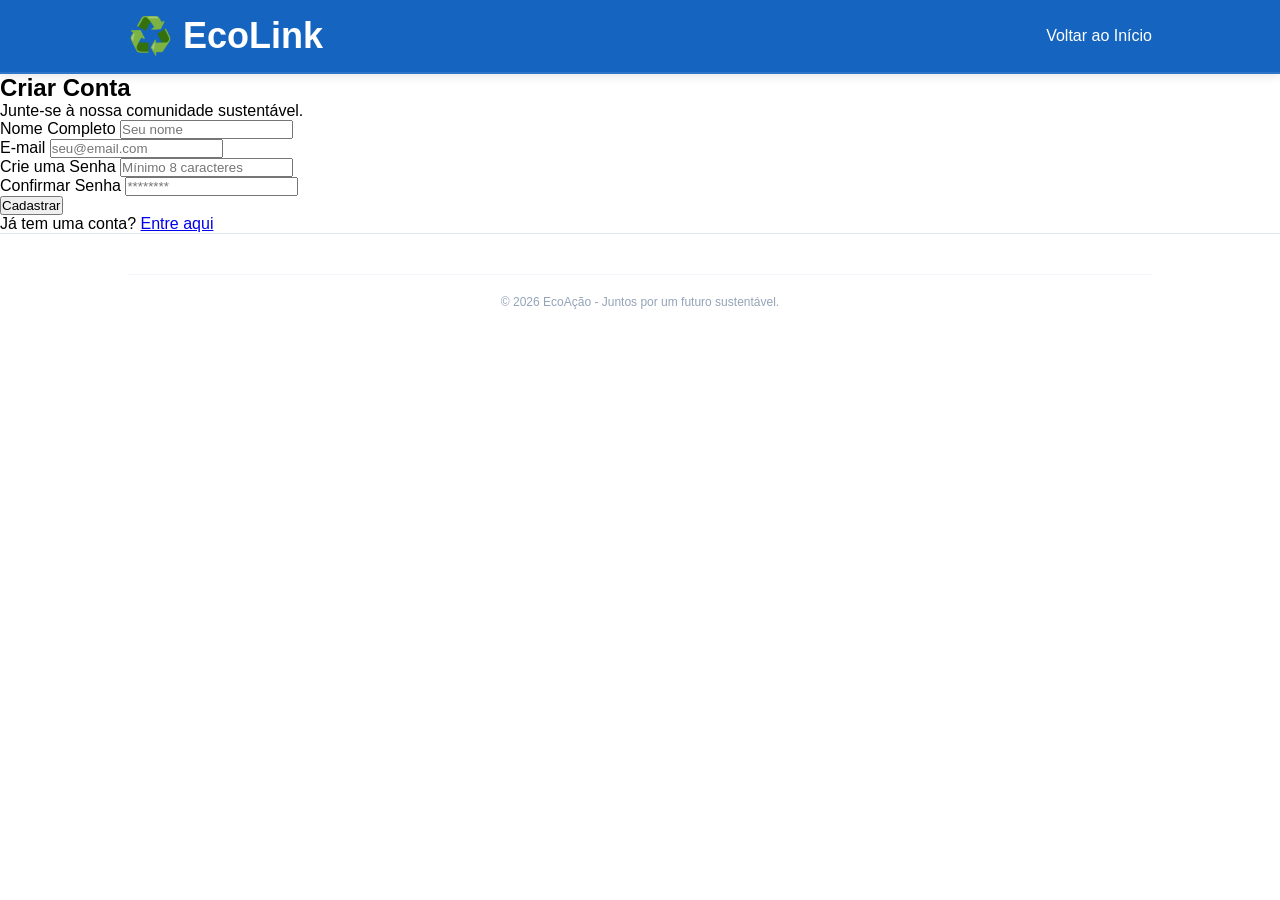
<file: view/cadastro.html>
<!DOCTYPE html>
<html lang="pt-br">
<head>
    <meta charset="UTF-8">
    <meta name="viewport" content="width=device-width, initial-scale=1.0">
    <link rel="stylesheet" href="../css/contato.css"> 
    <title>EcoLink - Cadastro</title>
</head>
<body class="login-page">

    <header class="navbar">
        <div class="logo">
            <h2>♻️ EcoLink</h2>
        </div>
        <nav>
            <ul style="list-style: none;">
                <li><a href=".html">Voltar ao Início</a></li>
            </ul>
        </nav>
    </header>

    <main class="login-container">
        <section class="login-card">
            <h1>Criar Conta</h1>
            <p>Junte-se à nossa comunidade sustentável.</p>

            <form id="registerForm">
                <div class="input-group">
                    <label for="name">Nome Completo</label>
                    <input type="text" id="name" placeholder="Seu nome" required>
                </div>

                <div class="input-group">
                    <label for="email">E-mail</label>
                    <input type="email" id="email" placeholder="seu@email.com" required>
                </div>
                
                <div class="input-group">
                    <label for="password">Crie uma Senha</label>
                    <input type="password" id="password" placeholder="Mínimo 8 caracteres" required>
                </div>

                <div class="input-group">
                    <label for="confirm-password">Confirmar Senha</label>
                    <input type="password" id="confirm-password" placeholder="********" required>
                </div>

                <button type="submit" class="btn-login">Cadastrar</button>
                
                <div class="login-footer">
                    <span>Já tem uma conta? <a href="login.html">Entre aqui</a></span>
                </div>
            </form>
        </section>
    </main>

    <footer class="footer">
        <div class="footer-bottom">
            <p>&copy; 2026 EcoAção - Juntos por um futuro sustentável.</p>
        </div>
    </footer>

</body>
</html>
</file>
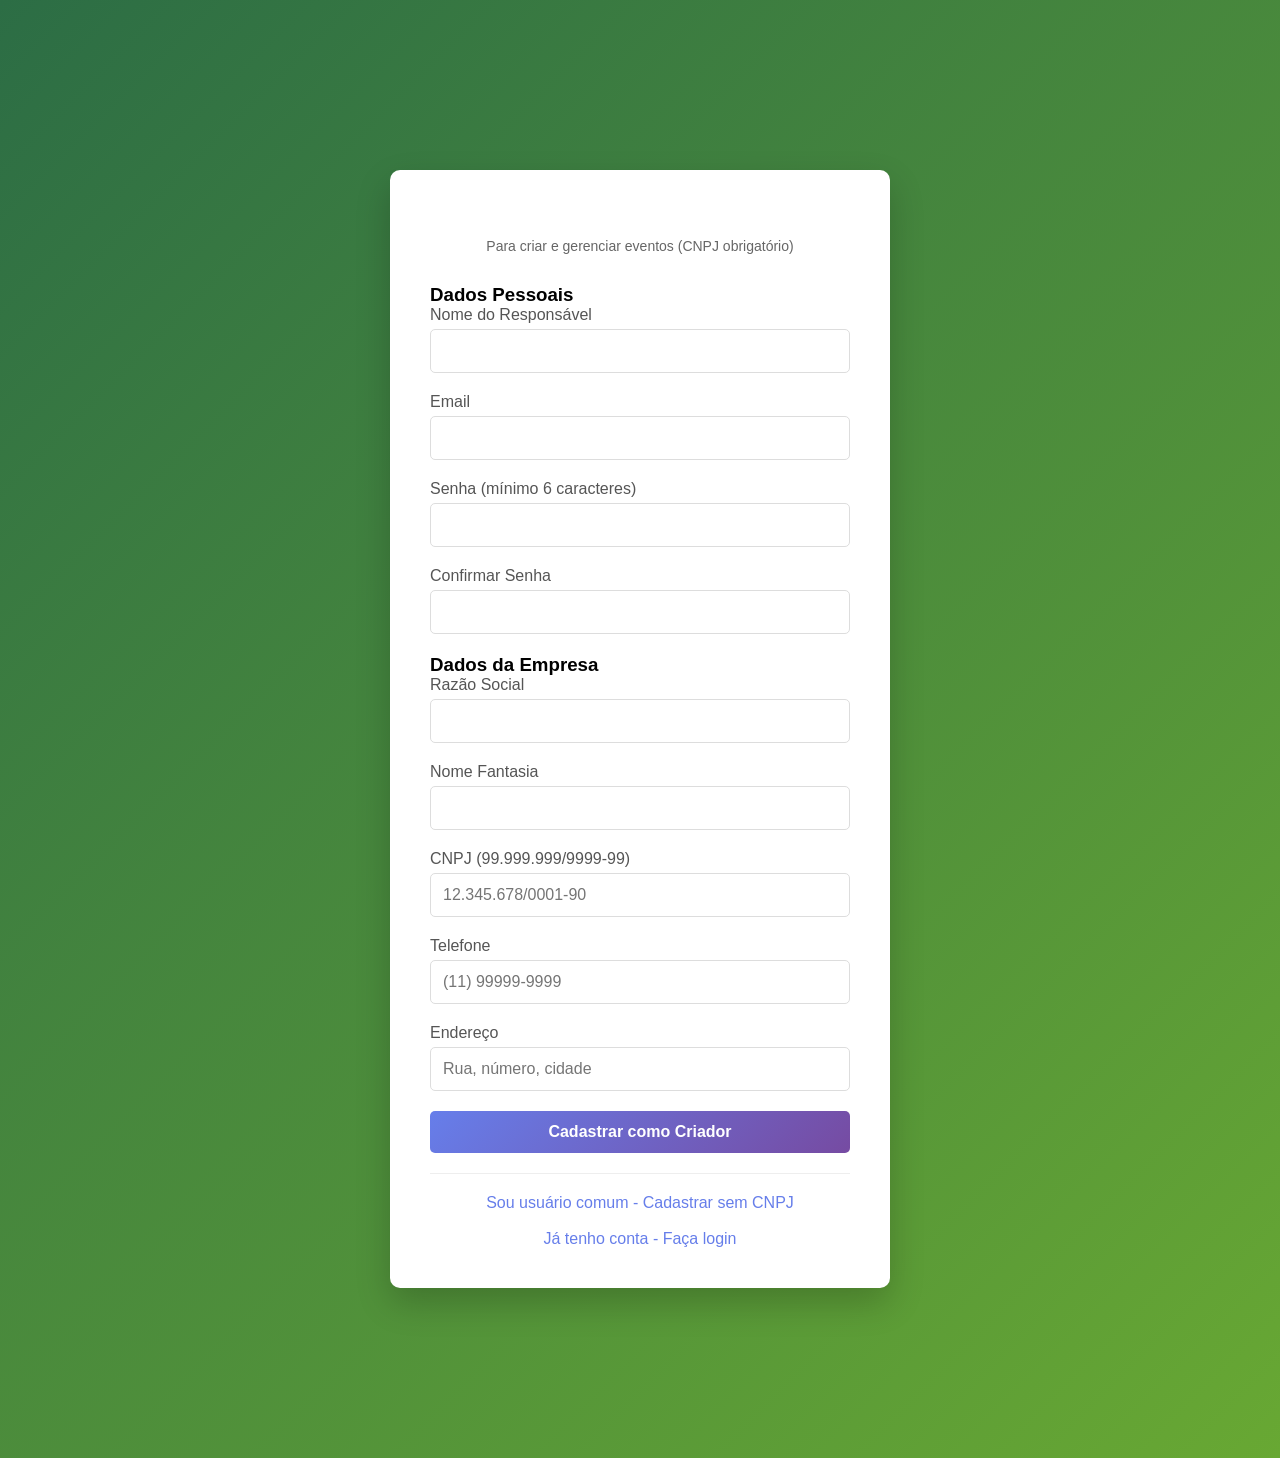
<file: view/cadastro_criador.html>
<!-- views/cadastro_criador.html -->
<!DOCTYPE html>
<html lang="pt-br">
<head>
    <meta charset="UTF-8">
    <meta name="viewport" content="width=device-width, initial-scale=1.0">
    <title>Cadastro - Criador de Eventos</title>
    <link rel="stylesheet" href="../css/style.css">
</head>
<body>
    <div class="container">
        <h2>Cadastrar Criador de Eventos</h2>
        <div class="subtitulo">Para criar e gerenciar eventos (CNPJ obrigatório)</div>
        
        <!-- MENSAGEM_AREA -->
        
        <form method="POST" action="">
            <h3>Dados Pessoais</h3>
            <div class="form-group">
                <label>Nome do Responsável</label>
                <input type="text" name="nome" required>
            </div>
            <div class="form-group">
                <label>Email</label>
                <input type="email" name="email" required>
            </div>
            <div class="form-group">
                <label>Senha (mínimo 6 caracteres)</label>
                <input type="password" name="senha" required>
            </div>
            <div class="form-group">
                <label>Confirmar Senha</label>
                <input type="password" name="confirmar_senha" required>
            </div>
            
            <h3>Dados da Empresa</h3>
            <div class="form-group">
                <label>Razão Social</label>
                <input type="text" name="razao_social" required>
            </div>
            <div class="form-group">
                <label>Nome Fantasia</label>
                <input type="text" name="nome_fantasia">
            </div>
            <div class="form-group">
                <label>CNPJ (99.999.999/9999-99)</label>
                <input type="text" name="cnpj" placeholder="12.345.678/0001-90" required>
            </div>
            <div class="form-group">
                <label>Telefone</label>
                <input type="text" name="telefone" placeholder="(11) 99999-9999">
            </div>
            <div class="form-group">
                <label>Endereço</label>
                <input type="text" name="endereco" placeholder="Rua, número, cidade">
            </div>
            
            <button type="submit">Cadastrar como Criador</button>
        </form>
        
        <div class="link">
            <a href="../php/cadastrar.php">Sou usuário comum - Cadastrar sem CNPJ</a><br><br>
            <a href="../php/login_criador.php">Já tenho conta - Faça login</a>
        </div>
    </div>
</body>
</html>
</file>
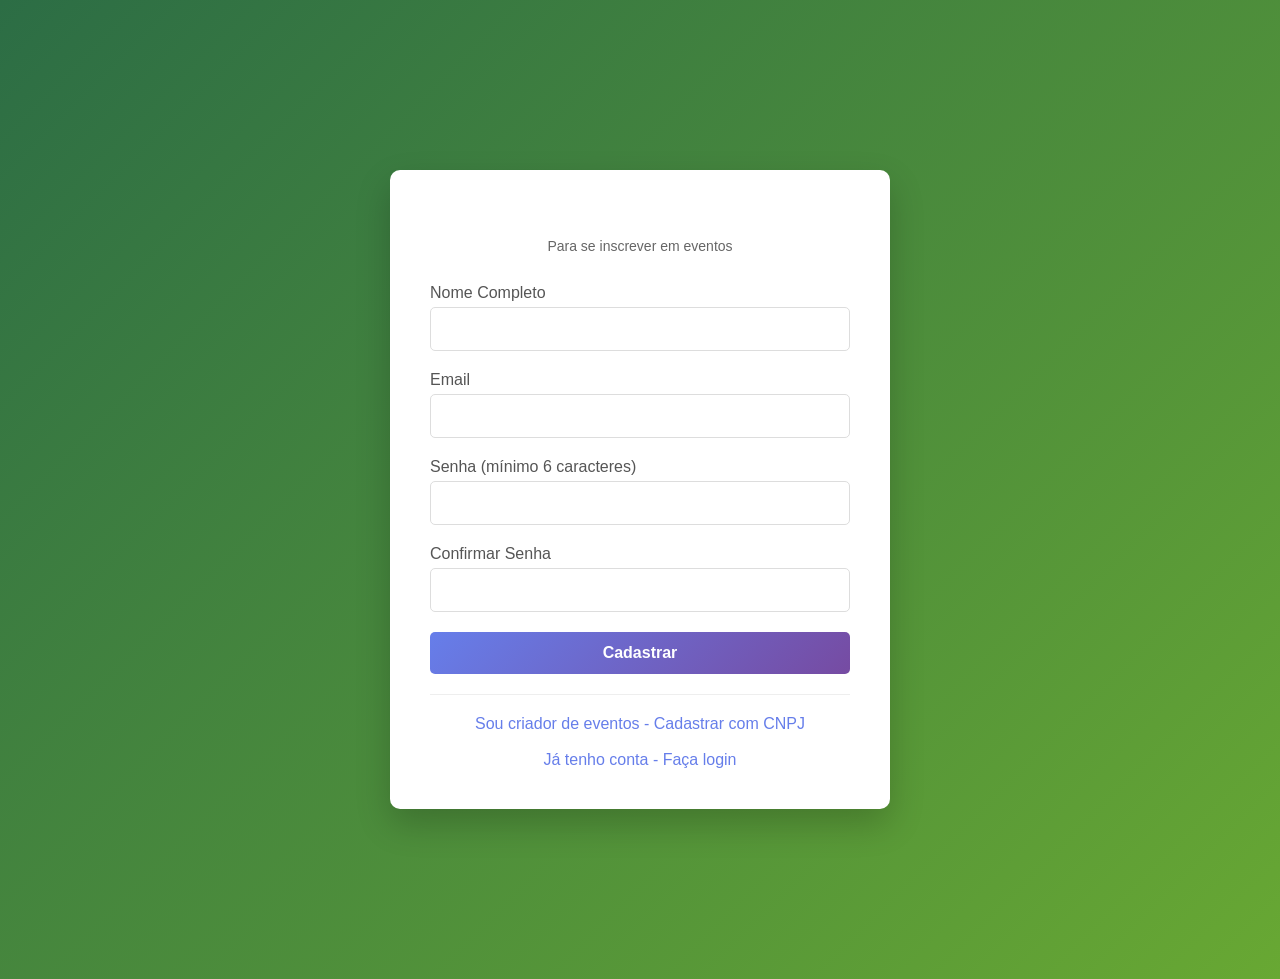
<file: view/cadastro_usuario.html>
<!-- views/cadastro_usuario.html -->
<!DOCTYPE html>
<html lang="pt-br">
<head>
    <meta charset="UTF-8">
    <meta name="viewport" content="width=device-width, initial-scale=1.0">
    <title>Cadastro - Usuário Comum</title>
    <link rel="stylesheet" href="../css/style.css">
</head>
<body>
    <div class="container">
        <h2>Criar Conta (Usuário)</h2>
        <div class="subtitulo">Para se inscrever em eventos</div>
        
        <!-- MENSAGEM_AREA -->
        
        <form method="POST" action="">
            <div class="form-group">
                <label>Nome Completo</label>
                <input type="text" name="nome" required>
            </div>
            <div class="form-group">
                <label>Email</label>
                <input type="email" name="email" required>
            </div>
            <div class="form-group">
                <label>Senha (mínimo 6 caracteres)</label>
                <input type="password" name="senha" required>
            </div>
            <div class="form-group">
                <label>Confirmar Senha</label>
                <input type="password" name="confirmar_senha" required>
            </div>
            <button type="submit">Cadastrar</button>
        </form>
        
        <div class="link">
            <a href="../php/cadastrar_criador.php">Sou criador de eventos - Cadastrar com CNPJ</a><br><br>
            <a href="../php/login.php">Já tenho conta - Faça login</a>
        </div>
    </div>
</body>
</html>
</file>
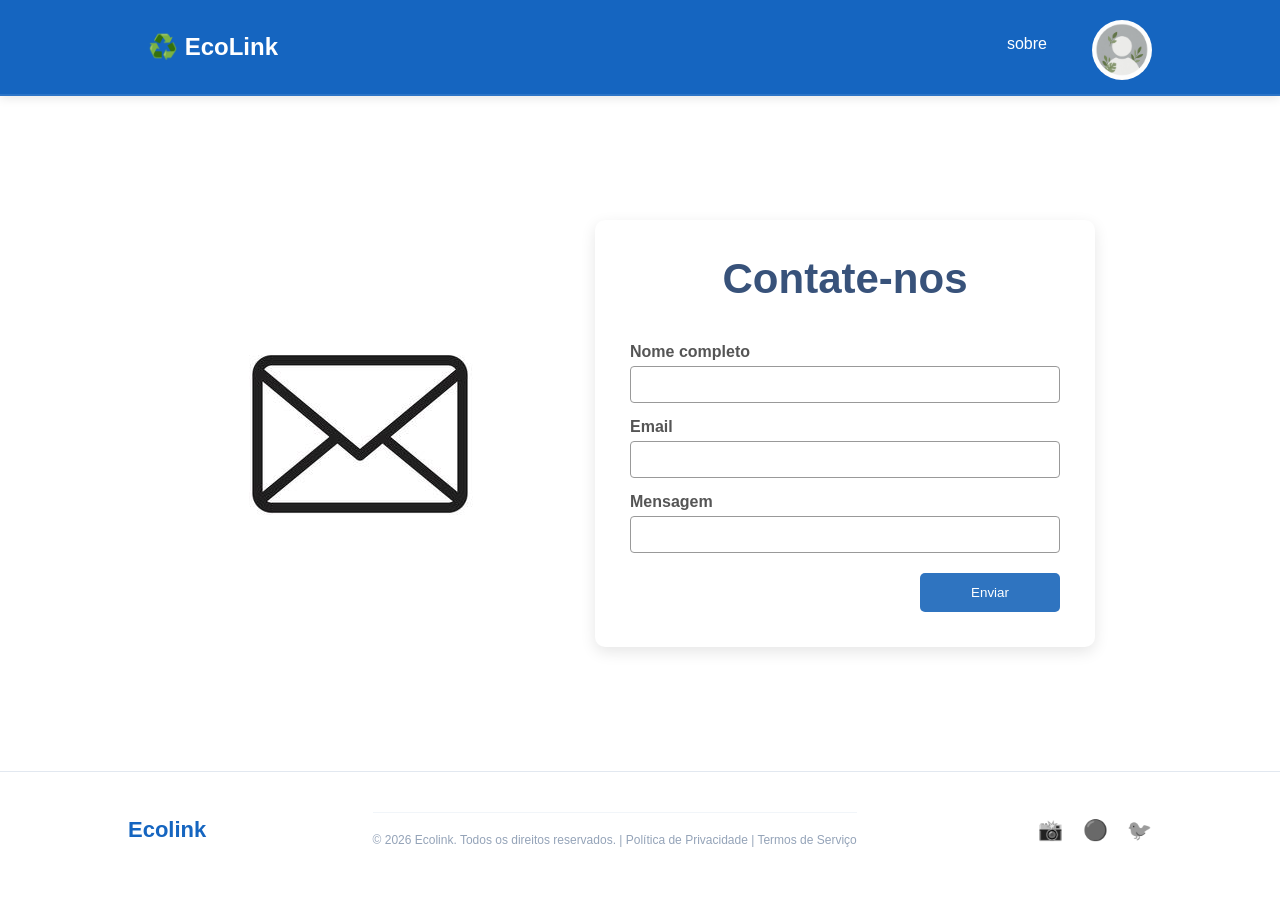
<file: view/contato.html>
<!DOCTYPE html>
<html lang="pt-br">
<head>
    <meta charset="UTF-8">
    <meta name="viewport" content="width=device-width, initial-scale=1.0">
    <title>Ecolink - Contato</title>
    <link rel="stylesheet" href="../css/contato.css">
</head>
<body>

    <header class="navbar">
        <div class="logo"><a href="../php/index.php">♻️ EcoLink</a></div>
        <nav>
            <ul>
                <li><a class="itens" href="../view/sobren.html">sobre</a></li>
                <li><a href="../php/index.php"><img class="img" src="../files/avatar_usuario.jpeg"></a></li>
            </ul>
        </nav>
    </header>

    <!-- MENSAGEM_AREA -->

  <section class="container">

    <div class="left">
      <img src="../files/carta.jpg" alt="">
    </div>

    <div class="contact-box">
      <h1>Contate-nos</h1>

      <div class="contact-content">

        <div class="form-area">
            <form method="post" action="">
                <label>Nome completo</label>
                <input type="text" name="nome">

                <label>Email</label>
                <input type="email" name="email">

                <label>Mensagem</label>
                <input type="password" name="mensagem" required>

                <button class="btn" type="submit">Enviar</button>
            </form>
        </div>


    </section>

        <footer class="footer">
        <div class="footer-top">
            <span class="logo">Ecolink</span>
            <div class="footer-bottom">
                <p>&copy; 2026 Ecolink. Todos os direitos reservados. | Política de Privacidade | Termos de Serviço</p>
            </div>
            <div class="social-icons">
                <span>📸</span> <span>🔵</span> <span>🐦</span>
            </div>
        </div>

    </footer>

</body>
</html>
</file>
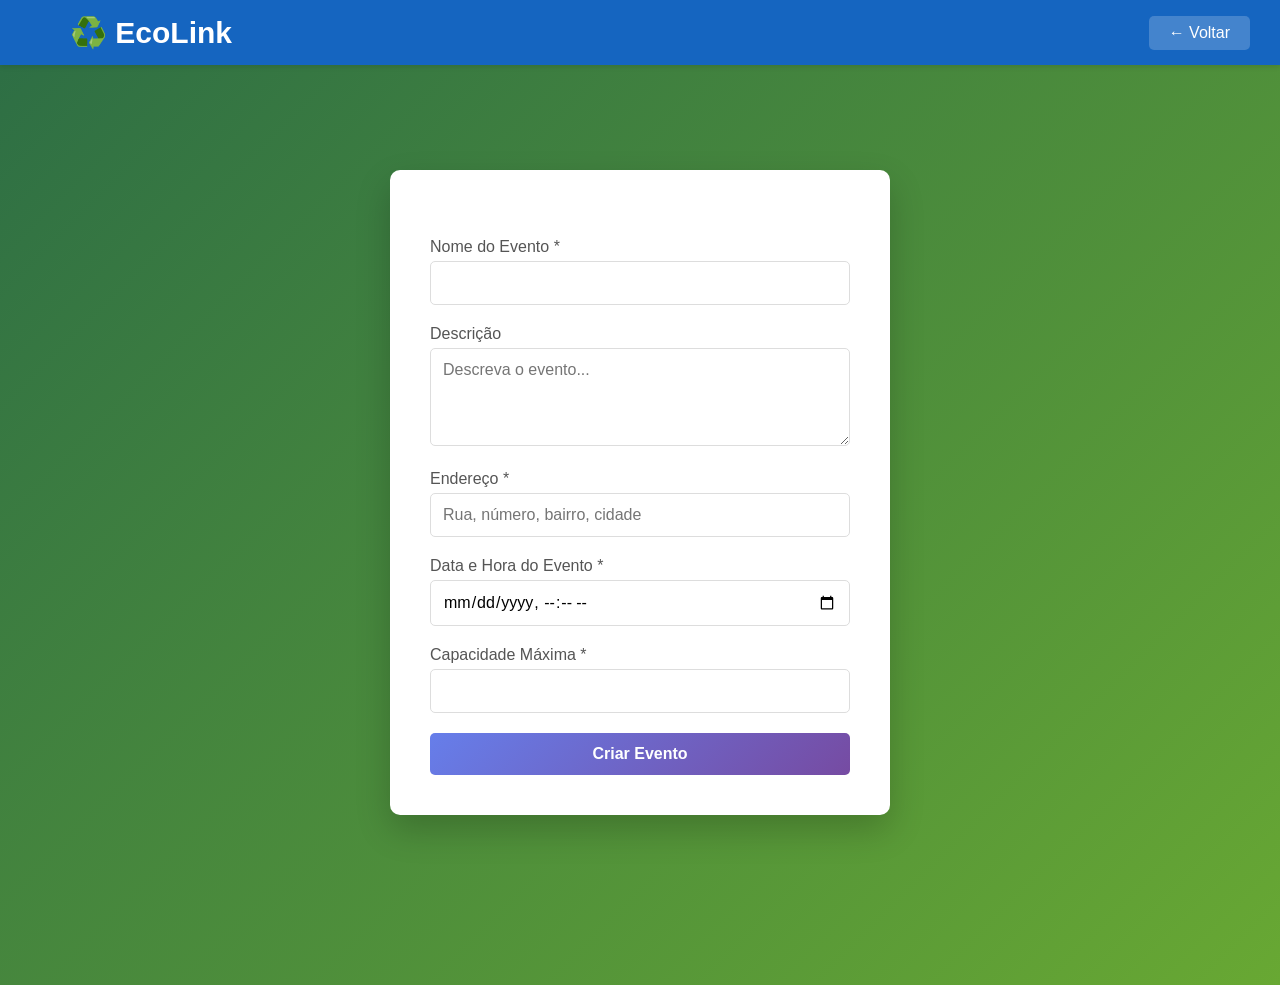
<file: view/criar_evento.html>
<!-- views/criar_evento.html -->
<!DOCTYPE html>
<html lang="pt-br">
<head>
    <meta charset="UTF-8">
    <meta name="viewport" content="width=device-width, initial-scale=1.0">
    <title>Criar Evento</title>
    <link rel="stylesheet" href="../css/style.css">
</head>
<body>
    <div class="header">
        <div class="logo"><a href="index.php"><h2>♻️ EcoLink</h2></a></div>
        <a href="dashboard_criador.php" class="logout-btn">← Voltar</a>
    </div>
    
    <div class="container">
        <h2>Criar Evento</h2>
        
        <!-- MENSAGEM_AREA -->
        
        <form method="POST" action="">
            <div class="form-group">
                <label>Nome do Evento *</label>
                <input type="text" name="nome_evento" required>
            </div>
            
            <div class="form-group">
                <label>Descrição</label>
                <textarea name="descricao" rows="4" cols="50" placeholder="Descreva o evento..."></textarea>
            </div>
            
            <div class="form-group">
                <label>Endereço *</label>
                <input type="text" name="endereco" placeholder="Rua, número, bairro, cidade" required>
            </div>
            
            <div class="form-group">
                <label>Data e Hora do Evento *</label>
                <input type="datetime-local" name="data_evento" required>
            </div>
            
            <div class="form-group">
                <label>Capacidade Máxima *</label>
                <input type="number" name="capacidade_maxima" min="1" required>
            </div>
            
            <button type="submit">Criar Evento</button>
        </form>
    </div>
</body>
</html>
</file>
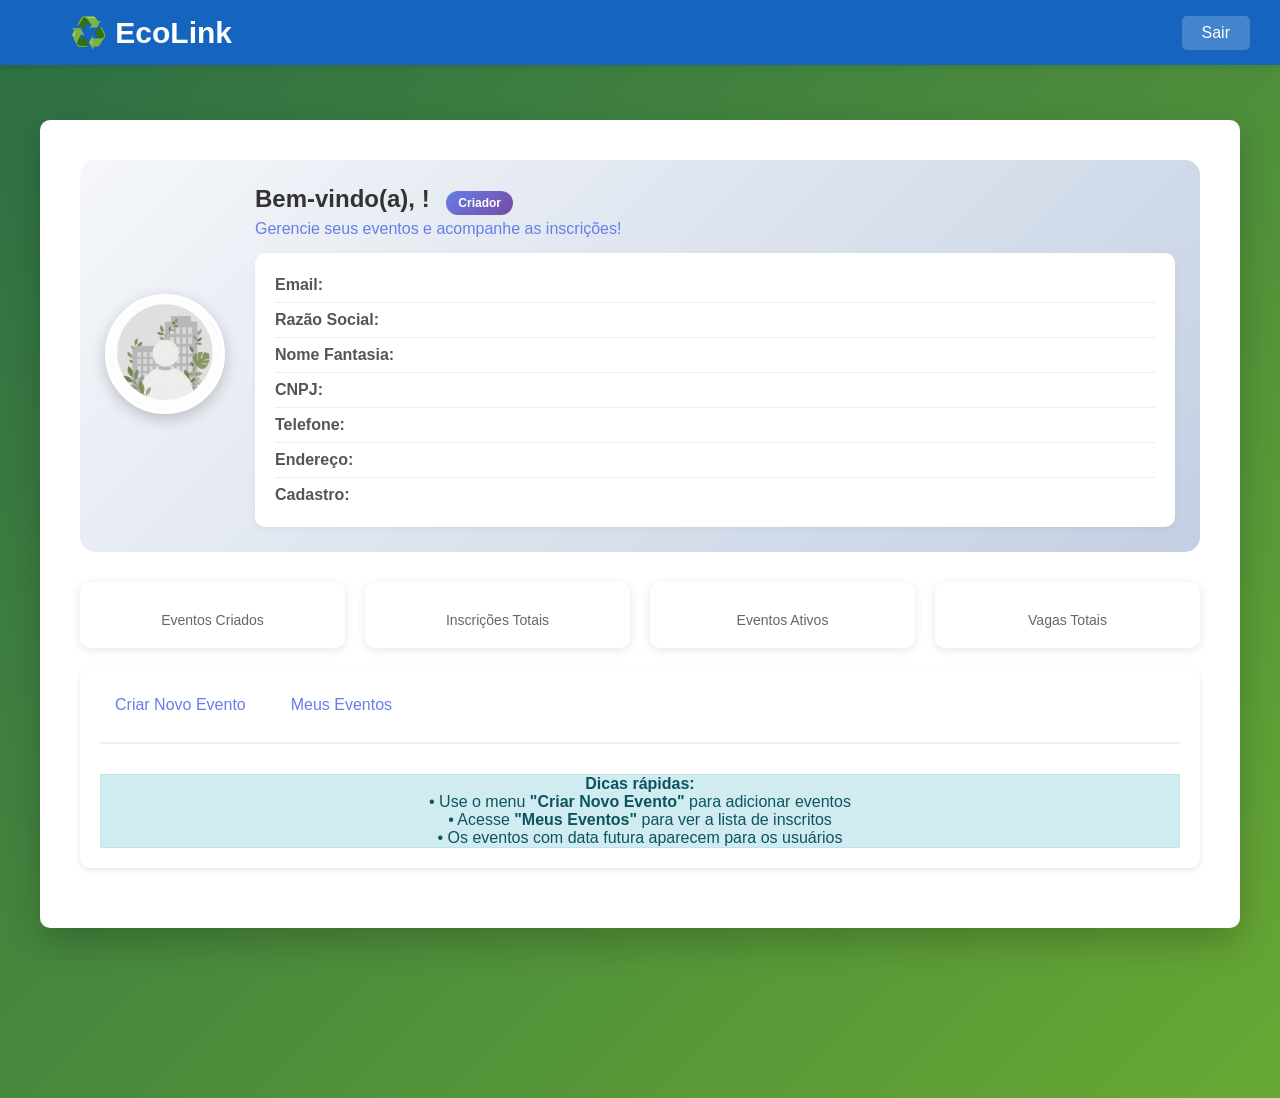
<file: view/dashboard_criador.html>
<!-- views/dashboard_criador.html -->
<!DOCTYPE html>
<html lang="pt-br">
<head>
    <meta charset="UTF-8">
    <meta name="viewport" content="width=device-width, initial-scale=1.0">
    <title>Dashboard - Criador de Eventos</title>
    <link rel="stylesheet" href="../css/style.css">
</head>
<body>
    <div class="header">
        <div class="logo"><a href="index.php"><h2>♻️ EcoLink</h2></a></div>
        <div class="user-info">
            <a href="../php/logout.php" class="logout-btn">Sair</a>
        </div>
    </div>
    
    <div class="container container-large">
        <!-- CARD DO PERFIL DO CRIADOR -->
        <div class="perfil-criador-container">
            <!-- Área da imagem -->
            <div class="perfil-criador-imagem">
                <img src="../files/avatar_criador.jpeg" alt="Logo da empresa" id="fotoCriador" onerror="this.src='https://via.placeholder.com/120/667eea/white?text=LOGO'">
            </div>
            
            <!-- Área de informações -->
            <div class="perfil-criador-info">
                <h3>
                    Bem-vindo(a), <span id="nomeCriador"><!-- NOME_USUARIO --></span>!
                    <span class="badge-criador">Criador</span>
                </h3>
                <div class="boas-vindas">Gerencie seus eventos e acompanhe as inscrições!</div>
                
                <div class="info-criador-card">
                    <div class="info-criador-item">
                        <div class="info-criador-label">Email:</div>
                        <div class="info-criador-value" id="emailCriador"><!-- EMAIL_USUARIO --></div>
                    </div>
                    <div class="info-criador-item">
                        <div class="info-criador-label">Razão Social:</div>
                        <div class="info-criador-value" id="razaoSocial"><!-- RAZAO_SOCIAL --></div>
                    </div>
                    <div class="info-criador-item">
                        <div class="info-criador-label">Nome Fantasia:</div>
                        <div class="info-criador-value" id="nomeFantasia"><!-- NOME_FANTASIA --></div>
                    </div>
                    <div class="info-criador-item">
                        <div class="info-criador-label">CNPJ:</div>
                        <div class="info-criador-value" id="cnpj"><!-- CNPJ --></div>
                    </div>
                    <div class="info-criador-item">
                        <div class="info-criador-label">Telefone:</div>
                        <div class="info-criador-value" id="telefone"><!-- TELEFONE --></div>
                    </div>
                    <div class="info-criador-item">
                        <div class="info-criador-label">Endereço:</div>
                        <div class="info-criador-value" id="endereco"><!-- ENDERECO --></div>
                    </div>
                    <div class="info-criador-item">
                        <div class="info-criador-label">Cadastro:</div>
                        <div class="info-criador-value" id="dataCadastro"><!-- DATA_CADASTRO --></div>
                    </div>
                </div>
            </div>
        </div>
        
        <!-- STATS CARDS -->
        <div class="stats-criador">
            <div class="stat-criador-card">
                <div class="numero" id="totalEventos"><!-- TOTAL_EVENTOS --></div>
                <div class="rotulo">Eventos Criados</div>
            </div>
            <div class="stat-criador-card verde">
                <div class="numero" id="totalInscritos"><!-- TOTAL_INSCRITOS --></div>
                <div class="rotulo">Inscrições Totais</div>
            </div>
            <div class="stat-criador-card roxo">
                <div class="numero" id="eventosAtivos"><!-- EVENTOS_ATIVOS --></div>
                <div class="rotulo">Eventos Ativos</div>
            </div>
            <div class="stat-criador-card laranja">
                <div class="numero" id="capacidadeTotal"><!-- CAPACIDADE_TOTAL --></div>
                <div class="rotulo">Vagas Totais</div>
            </div>
        </div>
        
        <!-- MENU DO CRIADOR -->
        <div class="card">
            <div class="menu">
                <a href="../php/criar_evento.php">Criar Novo Evento</a>
                <a href="../php/meus_eventos.php"> Meus Eventos</a>
            </div>
            
            <!-- MENSAGEM_AREA -->
            
            <div class="info" style="margin-top: 20px; text-align: center;">
                <p><strong>Dicas rápidas:</strong></p>
                <p>• Use o menu <strong>"Criar Novo Evento"</strong> para adicionar eventos</p>
                <p>• Acesse <strong>"Meus Eventos"</strong> para ver a lista de inscritos</p>
                <p>• Os eventos com data futura aparecem para os usuários</p>
            </div>
        </div>
    </div>
</body>
</html>
</file>
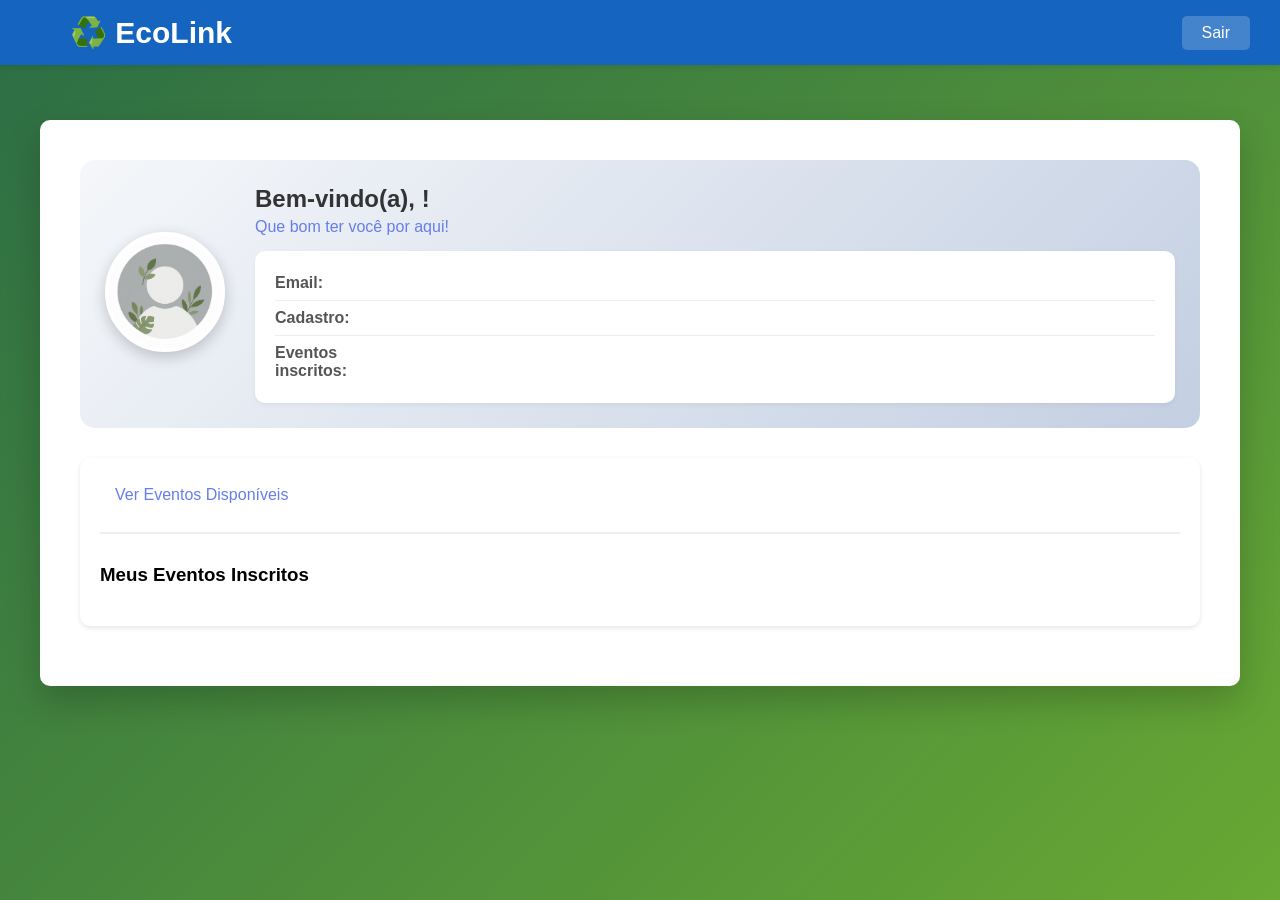
<file: view/dashboard_usuario.html>
<!-- views/dashboard_usuario.html -->
<!DOCTYPE html>
<html lang="pt-br">
<head>
    <meta charset="UTF-8">
    <meta name="viewport" content="width=device-width, initial-scale=1.0">
    <title>Dashboard - Usuário</title>
    <link rel="stylesheet" href="../css/style.css">
</head>
<body>
    <div class="header">
        <div class="logo"><a href="index.php"><h2>♻️ EcoLink</h2></a></div>
        <div class="user-info">

            <a href="../php/logout.php" class="logout-btn">Sair</a>
        </div>
    </div>
    
    <div class="container container-large">
        <!-- CARD DO PERFIL COM IMAGEM -->
        <div class="perfil-container">
            <!-- Área da imagem -->
            <div class="perfil-imagem">
                <img src="../files/avatar_usuario.jpeg" alt="Foto de perfil" id="fotoPerfil">

            </div>
            
            <!-- Área de informações -->
            <div class="perfil-info">
                <h3>Bem-vindo(a), <span id="nomeUsuario"><!-- NOME_USUARIO --></span>!</h3>
                <div class="boas-vindas">Que bom ter você por aqui!</div>
                
                <div class="info-card">
                    <div class="info-item">
                        <div class="info-label">Email:</div>
                        <div class="info-value" id="emailUsuario"><!-- EMAIL_USUARIO --></div>
                    </div>
                    <div class="info-item">
                        <div class="info-label">Cadastro:</div>
                        <div class="info-value" id="dataCadastro"><!-- DATA_CADASTRO --></div>
                    </div>
                    <div class="info-item">
                        <div class="info-label">Eventos inscritos:</div>
                        <div class="info-value" id="totalEventos"><!-- TOTAL_EVENTOS --></div>
                    </div>
                </div>
            </div>
        </div>
        
        <!-- MENU -->
        <div class="card">
            <div class="menu">
                <a href="index.php">Ver Eventos Disponíveis</a>
            </div>
            
            <!-- MENSAGEM_AREA -->
            
            <h3>Meus Eventos Inscritos</h3>
            <div class="eventos-grid">
                <!-- LISTA_INSCRICOES -->
            </div>
        </div>
    </div>
</body>
</html>
</file>
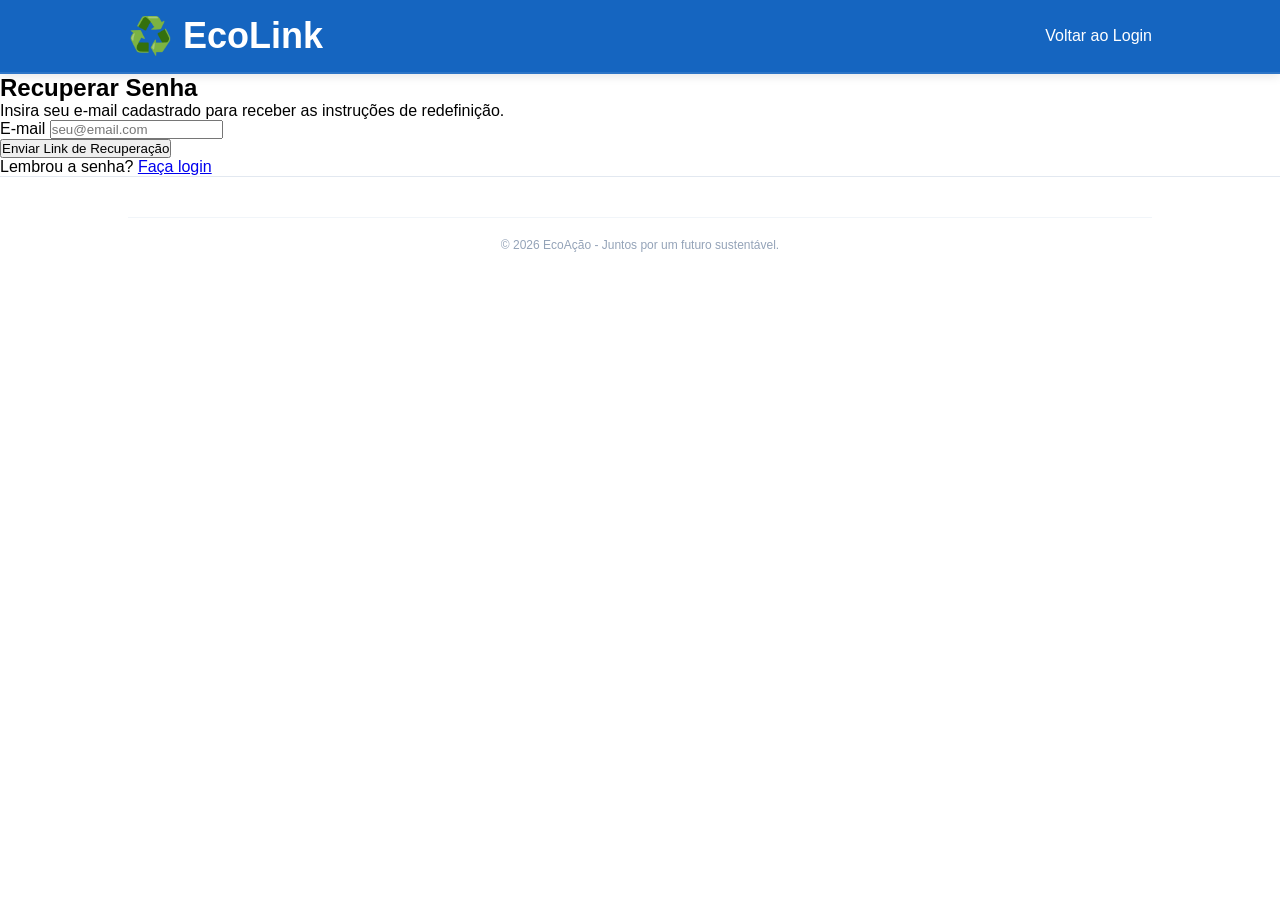
<file: view/esqueci.html>
<!DOCTYPE html>
<html lang="pt-br">
<head>
    <meta charset="UTF-8">
    <meta name="viewport" content="width=device-width, initial-scale=1.0">
    <link rel="stylesheet" href="../css/contato.css"> 
    <title>EcoLink - Recuperar Senha</title>
</head>
<body class="login-page">

    <header class="navbar">
        <div class="logo">
            <h2>♻️ EcoLink</h2>
        </div>
        <nav>
            <ul style="list-style: none;">
                <li><a href="../php/login.php">Voltar ao Login</a></li>
            </ul>
        </nav>
    </header>

    <main class="login-container">
        <section class="login-card">
            <h1>Recuperar Senha</h1>
            <p>Insira seu e-mail cadastrado para receber as instruções de redefinição.</p>

            <form id="forgotForm">
                <div class="input-group">
                    <label for="email">E-mail</label>
                    <input type="email" id="email" placeholder="seu@email.com" required>
                </div>

                <button type="submit" class="btn-login">Enviar Link de Recuperação</button>
                
                <div class="login-footer">
                    <span>Lembrou a senha? <a href="login.html">Faça login</a></span>
                </div>
            </form>
        </section>
    </main>

    <footer class="footer">
        <div class="footer-bottom">
            <p>&copy; 2026 EcoAção - Juntos por um futuro sustentável.</p>
        </div>
    </footer>

</body>
</html>
</file>
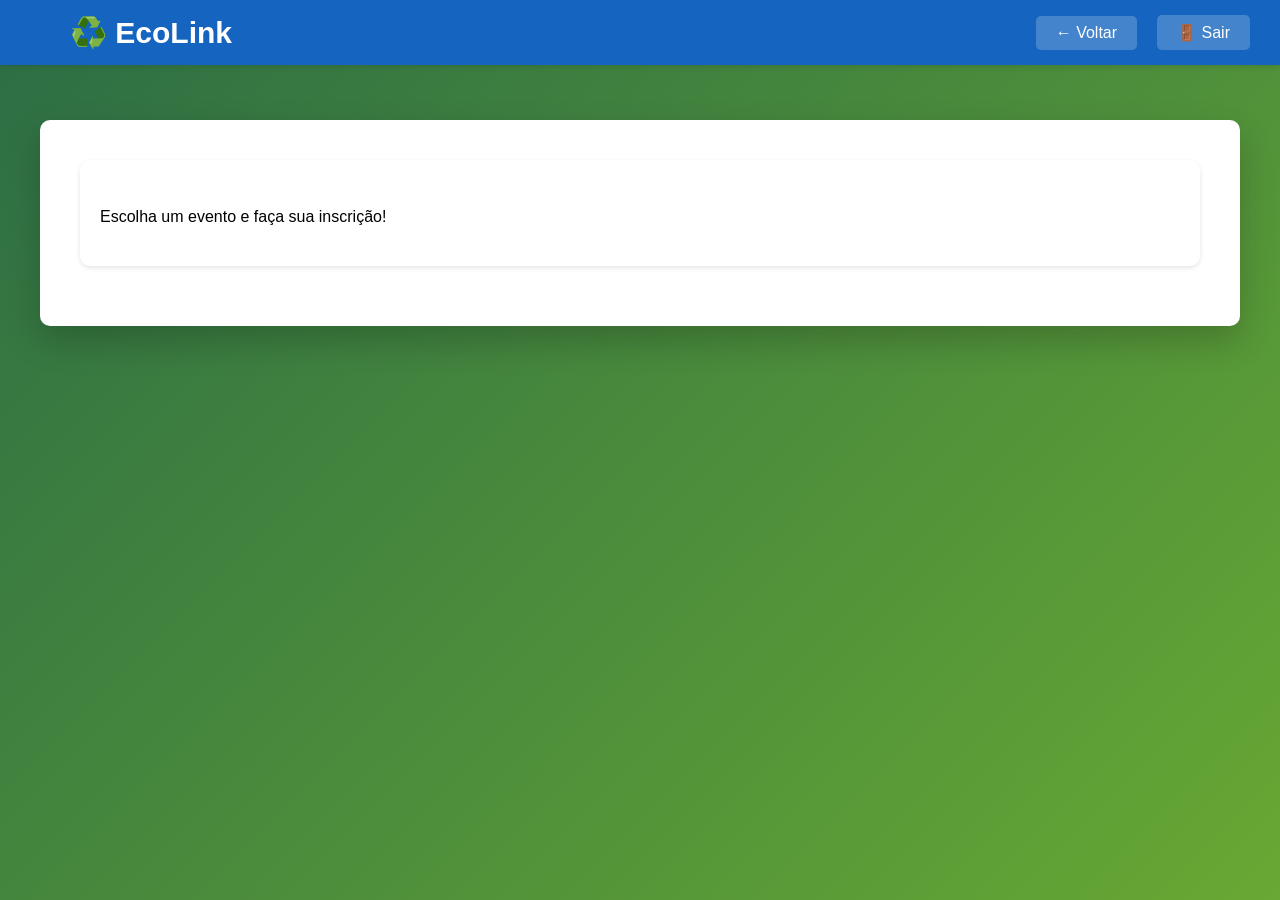
<file: view/listar_eventos.html>
<!-- views/listar_eventos.html -->
<!DOCTYPE html>
<html lang="pt-br">
<head>
    <meta charset="UTF-8">
    <meta name="viewport" content="width=device-width, initial-scale=1.0">
    <title>Eventos Disponíveis</title>
    <link rel="stylesheet" href="../css/style.css">
</head>
<body>
    <div class="header">
        <div class="logo"><a href="index.php"><h2>♻️ EcoLink</h2></a></div>
        <div class="user-info">

            <a href="../php/dashboard_usuario.php" class="logout-btn">← Voltar</a>
            <a href="../php/logout.php" class="logout-btn">🚪 Sair</a>
        </div>
    </div>
    
    <div class="container container-large">
        <div class="card">
            <h2>Próximos Eventos</h2>
            <p>Escolha um evento e faça sua inscrição!</p>
            
            <!-- MENSAGEM_AREA -->
            
            <div class="eventos-grid">
                <!-- LISTA_EVENTOS -->
            </div>
        </div>
    </div>
</body>
</html>
</file>
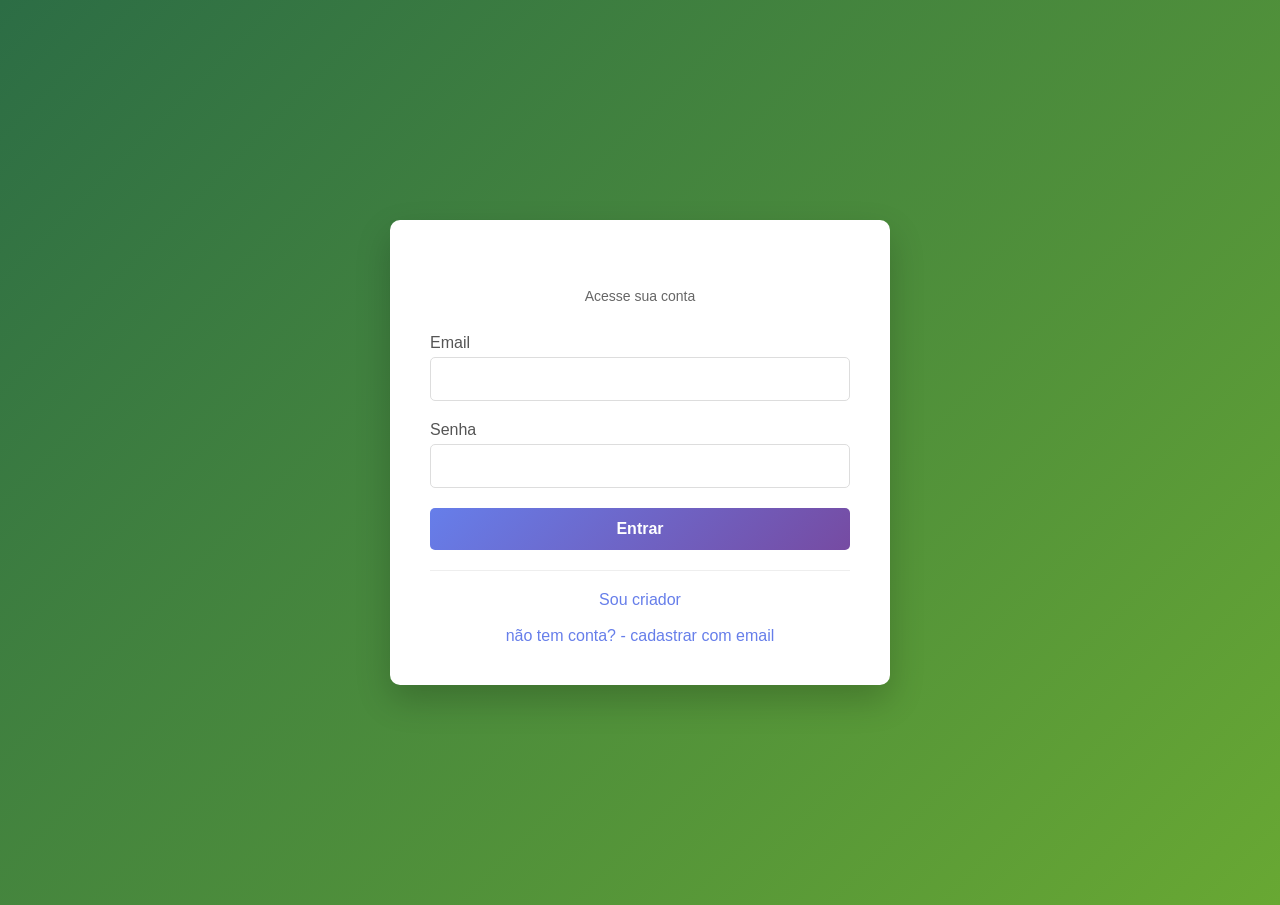
<file: view/login.html>
<!-- views/login.html -->
<!DOCTYPE html>
<html lang="pt-br">
<head>
    <meta charset="UTF-8">
    <meta name="viewport" content="width=device-width, initial-scale=1.0">
    <title>Login - Sistema de Eventos</title>
    <link rel="stylesheet" href="../css/style.css">
</head>
<body>
    <div class="container2">
        <h2>Login</h2>
        <div class="subtitulo">Acesse sua conta</div>
        
        <!-- MENSAGEM_AREA -->
        
        <form method="POST" action="">
            <div class="form-group">
                <label>Email</label>
                <input type="email" name="email" required>
            </div>
            <div class="form-group">
                <label>Senha</label>
                <input type="password" name="senha" required>
            </div>
            <button type="submit">Entrar</button>
        </form>
        
        <div class="link">
            <a href="../php/login_criador.php">Sou criador</a><br><br>
            <a href="../php/cadastrar.php">não tem conta? - cadastrar com email</a>
        </div>
    </div>
</body>
</html>
</file>
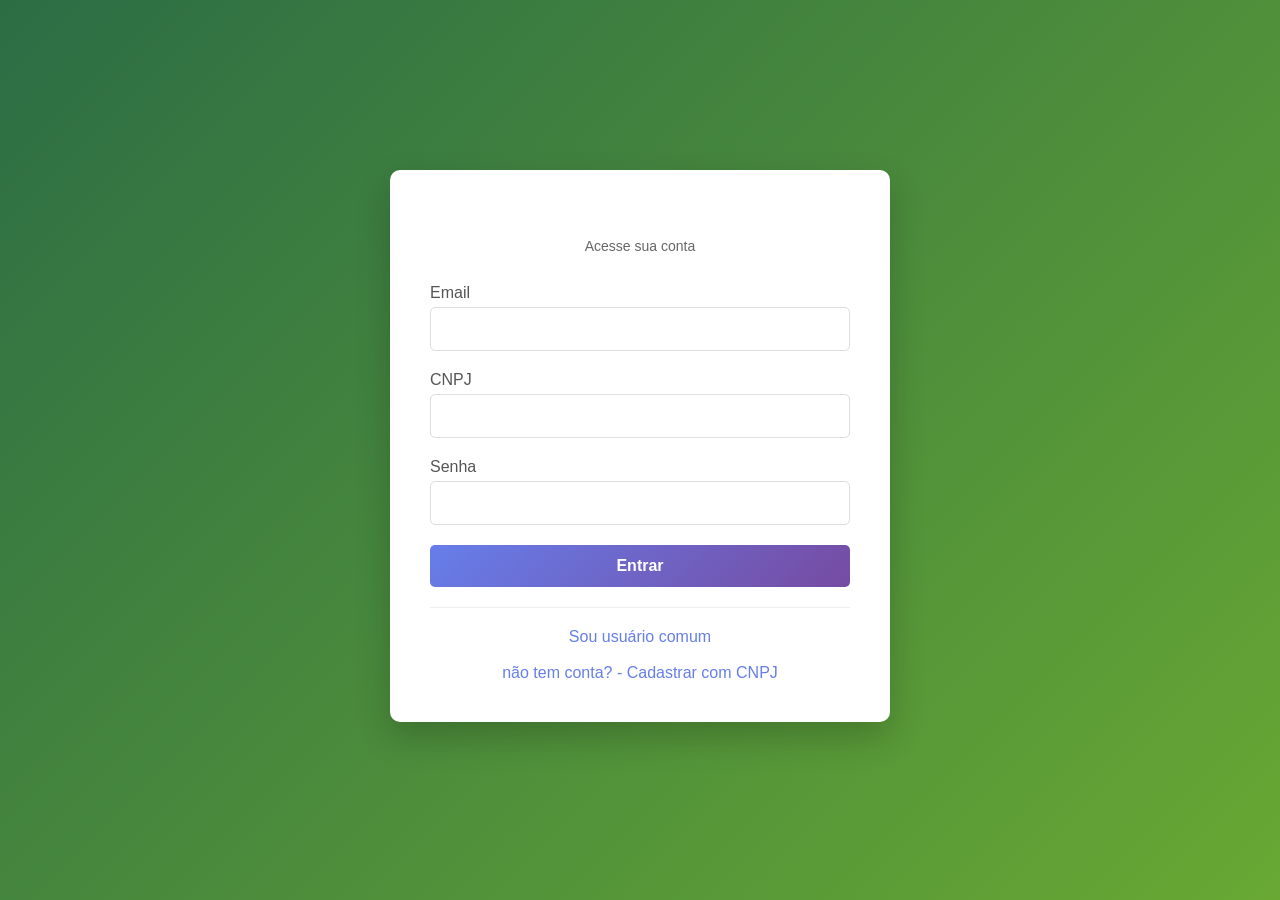
<file: view/login_criador.html>
<!-- views/login.html -->
<!DOCTYPE html>
<html lang="pt-br">
<head>
    <meta charset="UTF-8">
    <meta name="viewport" content="width=device-width, initial-scale=1.0">
    <title>Login - Sistema de Eventos</title>
    <link rel="stylesheet" href="../css/style.css">
</head>
<body>
    <div class="container">
        <h2>Login</h2>
        <div class="subtitulo">Acesse sua conta</div>
        
        <!-- MENSAGEM_AREA -->
        
        <form method="POST" action="">
            <div class="form-group">
                <label>Email</label>
                <input type="email" name="email" required>
            </div>
            <div class="form-group">
                <label>CNPJ</label>
                <input type="cnpj" name="cnpj" required>
            </div>
            <div class="form-group">
                <label>Senha</label>
                <input type="password" name="senha" required>
            </div>
            <button type="submit">Entrar</button>
        </form>
        
        <div class="link">
            <a href="../php/login.php">Sou usuário comum</a><br><br>
            <a href="../php/cadastrar_criador.php">não tem conta? - Cadastrar com CNPJ</a>
        </div>
    </div>
</body>
</html>
</file>
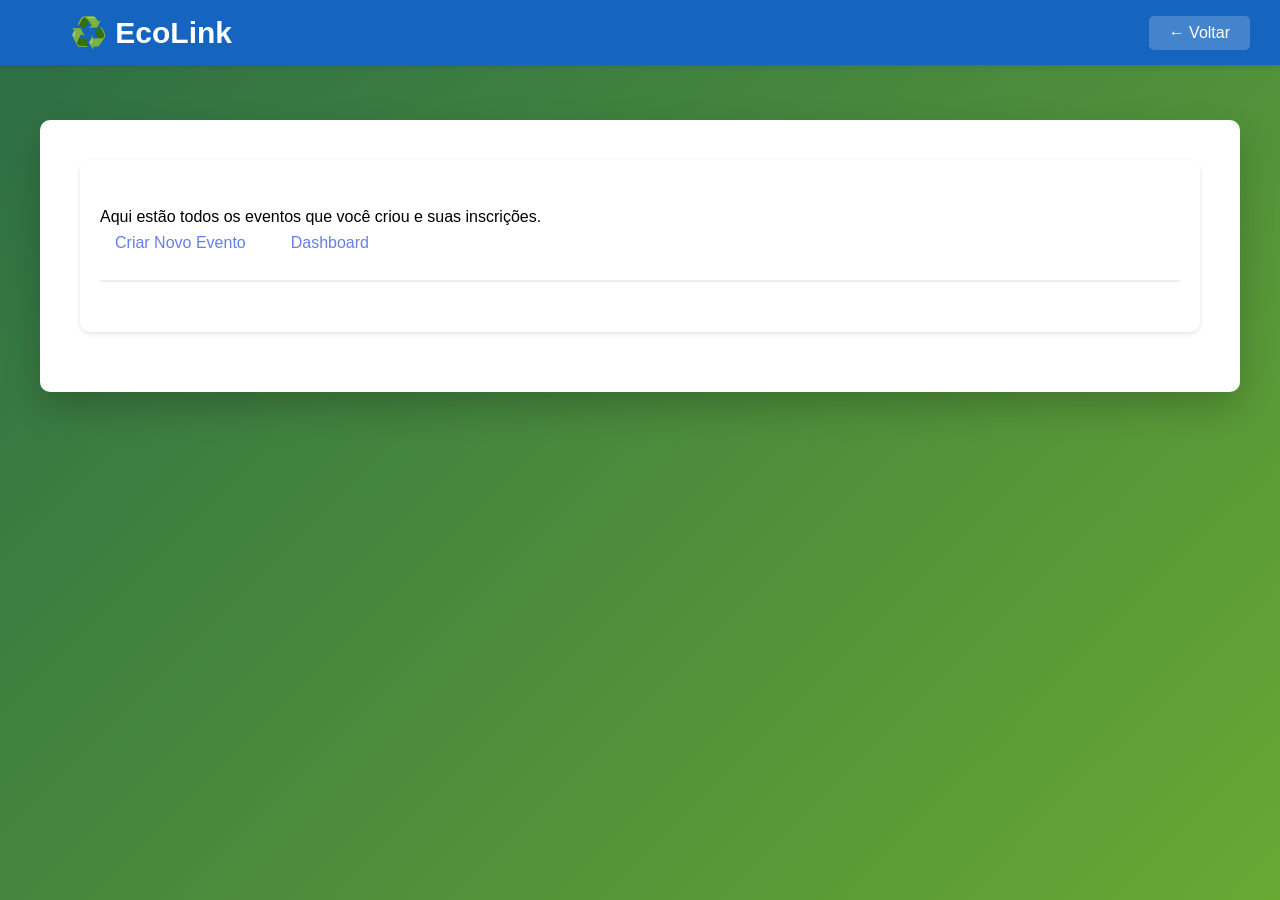
<file: view/meus_eventos.html>
<!-- views/meus_eventos.html -->
<!DOCTYPE html>
<html lang="pt-br">
<head>
    <meta charset="UTF-8">
    <meta name="viewport" content="width=device-width, initial-scale=1.0">
    <title>Meus Eventos</title>
    <link rel="stylesheet" href="../css/style.css">
</head>
<body>
    <div class="header">
        <div class="logo"><a href="index.php"><h2>♻️ EcoLink</h2></a></div>
        <div class="user-info">
            <a href="../php/dashboard_criador.php" class="logout-btn">← Voltar</a>
        </div>
    </div>
    
    <div class="container container-large">
        <div class="card">
            <h2>Meus Eventos</h2>
            <p>Aqui estão todos os eventos que você criou e suas inscrições.</p>
            
            <div class="menu">
                <a href="../php/criar_evento.php">Criar Novo Evento</a>
                <a href="../php/dashboard_criador.php">Dashboard</a>
            </div>
            
            <!-- MENSAGEM_AREA -->
            
            <div class="eventos-grid">
                <!-- LISTA_EVENTOS -->
            </div>
        </div>
    </div>
</body>
</html>
</file>
<file: css/contato.css>
* {
      margin: 0;
      padding: 0;
      box-sizing: border-box;
      font-family: 'Segoe UI', Roboto, Helvetica, Arial, sans-serif;;
    }


    /* NAVBAR */

.navbar {
    display: flex;
    justify-content: space-between;
    align-items: center;
    padding: 15px 10%;
    background: #1565C0; 
    border-bottom: 2px solid rgba(255,255,255,0.1);
    box-shadow: 0 2px 10px rgba(0,0,0,0.1);
}

.navbar .img{
    position: relative;
    top: 5px;
    max-height: 60px;
    width: 60px;
    border-radius: 50%;
}

nav .itens{
    position: relative;
    top: 20px;
}

.navbar a{
    color: white;
    text-decoration: none;
    margin-left: 20px;
    font-weight: bold;
}

.navbar .logo {
    font-size: 24px;
    font-weight: bold;
    color: #ffffff;
    text-decoration: none;
}

.navbar ul {
    display: flex;
    list-style: none;
}

.navbar ul li {
    margin-left: 25px;
}

.navbar ul li a {
    text-decoration: none;
    color: #ffffff;
    font-weight: 500;
    transition: opacity 0.3s;
}

.navbar ul li a:hover {
    opacity: 0.8;
}


    .perfil {
      width: 45px;
      height: 45px;
      border-radius: 50%;
      background: #111;
      color: white;
      display: flex;
      align-items: center;
      justify-content: center;
      font-size: 22px;
    }

    /* CONTAINER PRINCIPAL */
    .container {
      width: 100%;
      min-height: 75vh;
      display: flex;
      justify-content: center;
      align-items: center;
      padding: 40px;
      gap: 60px;
    }

    /* LADO ESQUERDO */
    .left {
      width: 350px;
      display: flex;
      justify-content: center;
      align-items: center;
    }

    /* FORMULÁRIO */
    .contact-box {
      background: white;
      padding: 35px;
      width: 500px;
      border-radius: 10px;
      box-shadow: 0 5px 15px rgba(0,0,0,0.1);
    }

    .contact-box h1 {
      text-align: center;
      color: #38527a;
      margin-bottom: 25px;
      font-size: 42px;
    }

    .contact-content {
      display: flex;
      gap: 20px;
    }

    .form-area {
      flex: 1;
    }

    .form-area label {
      display: block;
      margin-top: 15px;
      margin-bottom: 5px;
      color: #555;
      font-weight: bold;
    }

    .form-area input,
    .form-area textarea {
      width: 100%;
      padding: 10px;
      border: 1px solid #999;
      border-radius: 4px;
      outline: none;
    }

    .form-area textarea {
      height: 120px;
      resize: none;
    }

    .info {
      width: 170px;
      padding-top: 35px;
      color: #5a6d88;
      font-weight: bold;
      line-height: 2.5;
    }

    .btn {
      margin-top: 20px;
      width: 140px;
      padding: 12px;
      background: #2f74c0;
      border: none;
      color: white;
      border-radius: 5px;
      cursor: pointer;
      float: right;
      transition: 0.3s;
    }

    .btn:hover {
      background: #245c99;
    }

.footer {
    background: white;
    padding: 40px 10% 20px;
    border-top: 1px solid #e2e8f0;
}

.footer-top {
    display: flex;
    justify-content: space-between;
    align-items: center;
    margin-bottom: 30px;
}

.footer .logo {
    font-weight: bold;
    color: #1565C0;
    font-size: 22px;
}

.footer-links a {
    text-decoration: none;
    color: #64748b;
    margin: 0 15px;
    font-size: 14px;
    transition: color 0.3s;
}

.footer-links a:hover {
    color: #1565C0;
}

.social-icons span {
    font-size: 20px;
    margin-left: 15px;
    cursor: pointer;
    filter: grayscale(1);
    transition: filter 0.3s;
}

.social-icons span:hover {
    filter: grayscale(0);
}

.footer-bottom {
    text-align: center;
    border-top: 1px solid #f1f5f9;
    padding-top: 20px;
    font-size: 12px;
    color: #94a3b8;
}

/* Responsividade para Celulares */
@media (max-width: 768px) {
    .navbar {
        flex-direction: column;
        padding: 15px 5%;
        gap: 10px;
    }

    .navbar ul {
        flex-wrap: wrap;
        justify-content: center;
    }

    .navbar ul li {
        margin: 5px 10px;
    }

    nav .itens {
        top: 0;
    }

    .container {
        flex-direction: column;
        padding: 30px 20px;
        gap: 30px;
    }

    .left {
        width: 100%;
    }

    .contact-box {
        width: 100%;
        max-width: 500px;
        padding: 25px 20px;
    }

    .contact-box h1 {
        font-size: 2rem;
    }

    .contact-content {
        flex-direction: column;
    }

    .info {
        width: 100%;
        padding-top: 15px;
    }

    .form-area input,
    .form-area textarea {
        padding: 12px;
    }

    .btn {
        width: 100%;
        float: none;
    }

    .footer-top {
        flex-direction: column;
        gap: 20px;
    }

    .footer-links a {
        display: inline-block;
        margin: 5px 10px;
    }
}

@media (max-width: 480px) {
    .navbar {
        padding: 10px 5%;
        gap: 8px;
    }

    .navbar .logo {
        font-size: 18px;
    }

    .navbar ul li {
        margin: 3px 8px;
    }

    .navbar ul li a {
        font-size: 13px;
    }

    nav .img {
        max-height: 36px;
        width: 36px;
    }

    .container {
        padding: 20px 12px;
        gap: 20px;
    }

    .contact-box {
        padding: 20px 12px;
        border-radius: 8px;
    }

    .contact-box h1 {
        font-size: 1.4rem;
        margin-bottom: 15px;
    }

    .contact-content {
        gap: 10px;
    }

    .form-area label {
        font-size: 13px;
        margin-top: 10px;
    }

    .form-area input,
    .form-area textarea {
        padding: 10px;
        font-size: 14px;
    }

    .btn {
        padding: 10px;
        font-size: 14px;
        margin-top: 15px;
    }

    .footer {
        padding: 30px 5% 15px;
    }

    .footer-bottom {
        font-size: 11px;
    }
}
</file>
<file: css/style.css>
/* assets/css/style.css - Sistema de Eventos */

* {
    margin: 0;
    padding: 0;
    box-sizing: border-box;
}

body {
    font-family: 'Segoe UI', Tahoma, Geneva, Verdana, sans-serif;
    background: linear-gradient(135deg, #2c6d45 0%, #68a833 100%);
    min-height: 100vh;
    padding: 20px;
}

/* Containers */
.container {
    background: white;
    border-radius: 10px;
    box-shadow: 0 15px 35px rgba(0,0,0,0.2);
    width: 100%;
    max-width: 500px;
    margin: 150px auto;
    padding: 40px;
    animation: fadeIn 0.5s ease-in;
}

.container2{
    background: white;
    border-radius: 10px;
    box-shadow: 0 15px 35px rgba(0,0,0,0.2);
    width: 100%;
    max-width: 500px;
    margin: 200px auto;
    padding: 40px;
    animation: fadeIn 0.5s ease-in;
}

.container-large {
    max-width: 1200px;
    margin-top: 100px;
}

/* Header */
.header {
    background-color: #1565c0;
    color: white;
    padding: 15px 30px;
    display: flex;
    justify-content: space-between;
    align-items: center;
    position: fixed;
    top: 0;
    left: 0;
    right: 0;
    z-index: 1000;
    box-shadow: 0 2px 5px rgba(0,0,0,0.1);
}

.logo {
    font-size: 20px;
    font-weight: bold;
}

.user-info {
    display: flex;
    align-items: center;
    gap: 20px;
}

.user-name {
    background: rgba(255,255,255,0.2);
    padding: 5px 15px;
    border-radius: 20px;
    font-size: 14px;
}

.logout-btn {
    background: rgba(255,255,255,0.2);
    color: white;
    padding: 8px 20px;
    text-decoration: none;
    border-radius: 5px;
    transition: all 0.3s;
}

.logout-btn:hover {
    background: rgba(255,255,255,0.3);
}

/* Menu */
.menu {
    display: flex;
    gap: 15px;
    margin-bottom: 30px;
    padding-bottom: 20px;
    border-bottom: 2px solid #eee;
    flex-wrap: wrap;
}

.menu a {
    color: #667eea;
    text-decoration: none;
    padding: 8px 15px;
    border-radius: 5px;
    transition: all 0.3s;
}

.menu a:hover {
    background: #667eea;
    color: white;
}

/* Stats */
.stats {
    display: flex;
    gap: 20px;
    margin: 20px 0;
}

.stat-card {
    background: #667eea;
    color: white;
    padding: 20px;
    border-radius: 10px;
    flex: 1;
    text-align: center;
}

.stat-card.green {
    background: #48bb78;
}

.stat-card h3 {
    font-size: 32px;
    margin-bottom: 10px;
}

/* Cards */
.card {
    background: white;
    border-radius: 10px;
    padding: 20px;
    margin-bottom: 20px;
    box-shadow: 0 2px 5px rgba(0,0,0,0.1);
}

/* Grid de eventos */
.eventos-grid {
    display: grid;
    grid-template-columns: repeat(auto-fill, minmax(350px, 1fr));
    gap: 20px;
    margin-top: 20px;
}

.card-evento {
    background: white;
    border: 1px solid #e0e0e0;
    border-radius: 10px;
    padding: 20px;
    transition: all 0.3s;
    position: relative;
}

.card-evento:hover {
    box-shadow: 0 5px 15px rgba(0,0,0,0.1);
    transform: translateY(-3px);
}

.card-evento h4 {
    color: #667eea;
    margin-bottom: 10px;
    font-size: 18px;
}

.card-evento .endereco {
    color: #666;
    font-size: 14px;
    margin: 5px 0;
}

.card-evento .data {
    color: #888;
    font-size: 12px;
    margin: 5px 0;
}

/* Formulários */
.form-group {
    margin-bottom: 20px;
}

label {
    display: block;
    margin-bottom: 5px;
    color: #555;
    font-weight: 500;
}

input, select, textarea {
    width: 100%;
    padding: 12px;
    border: 1px solid #ddd;
    border-radius: 5px;
    font-size: 16px;
    font-family: inherit;
}

input:focus, select:focus, textarea:focus {
    outline: none;
    border-color: #667eea;
}

button {
    background: linear-gradient(135deg, #667eea 0%, #764ba2 100%);
    color: white;
    border: none;
    padding: 12px;
    border-radius: 5px;
    font-size: 16px;
    font-weight: bold;
    cursor: pointer;
    width: 100%;
    transition: transform 0.2s;
}

button:hover {
    transform: translateY(-2px);
}

.btn-inscrever {
    background: linear-gradient(135deg, #48bb78 0%, #38a169 100%);
    margin-top: 15px;
}

.btn-inscrever:disabled {
    background: #ccc;
    cursor: not-allowed;
}

/* Badges */
.badge-inscrito {
    background: #48bb78;
    color: white;
    padding: 5px 10px;
    border-radius: 5px;
    font-size: 12px;
    display: inline-block;
    margin-top: 10px;
}

.retirar-inscricao{ 
    background: #ff0000;
    color: white;
    padding: 5px 10px;
    border-radius: 5px;
    font-size: 12px;
    display: inline-block;
    margin-top: 10px;
    width: 71px;
    height: 40px;
}

/* Mensagens */
.mensagem {
    padding: 10px;
    border-radius: 5px;
    margin-bottom: 20px;
    text-align: center;
}

.sucesso {
    background: #d4edda;
    color: #155724;
    border: 1px solid #c3e6cb;
}

.erro {
    background: #f8d7da;
    color: #721c24;
    border: 1px solid #f5c6cb;
}

.info {
    background: #d1ecf1;
    color: #0c5460;
    border: 1px solid #bee5eb;
}

.sem-eventos {
    text-align: center;
    padding: 40px;
    background: #f9f9f9;
    border-radius: 10px;
    color: #999;
}

.link {
    text-align: center;
    margin-top: 20px;
    padding-top: 20px;
    border-top: 1px solid #eee;
}

.link a {
    color: #667eea;
    text-decoration: none;
}

.link a:hover {
    text-decoration: underline;
}

.subtitulo {
    text-align: center;
    color: #666;
    margin-bottom: 30px;
    font-size: 14px;
}

/* Animações */
@keyframes fadeIn {
    from {
        opacity: 0;
        transform: translateY(-20px);
    }
    to {
        opacity: 1;
        transform: translateY(0);
    }
}

/* Responsivo */
@media (max-width: 768px) {
    body {
        padding: 10px;
    }

    .container {
        margin: 80px auto 20px;
        padding: 25px 20px;
        max-width: 95%;
    }

    .container2 {
        margin: 70px auto 20px;
        padding: 25px 20px;
        max-width: 95%;
    }

    .container-large {
        margin-top: 70px;
        padding: 0 10px;
    }

    .eventos-grid {
        grid-template-columns: 1fr;
    }
    
    .header {
        flex-direction: column;
        gap: 8px;
        padding: 10px 12px;
    }

    .logo {
        font-size: 18px;
    }

    .logo a, h2 {
        margin-left: 0;
        font-size: 18px;
    }

    .user-info {
        flex-direction: column;
        gap: 8px;
        width: 100%;
    }

    .user-name {
        font-size: 12px;
        padding: 4px 10px;
    }

    .logout-btn {
        padding: 6px 15px;
        font-size: 14px;
    }
    
    .stats {
        flex-direction: column;
        gap: 12px;
    }

    .stat-card {
        padding: 15px;
    }

    .stat-card h3 {
        font-size: 28px;
    }

    .menu {
        flex-direction: column;
        gap: 8px;
    }

    .menu a {
        display: block;
        text-align: center;
        padding: 10px;
    }

    .card-evento {
        padding: 15px;
    }

    .card-evento h4 {
        font-size: 16px;
    }

    button {
        padding: 14px;
        font-size: 15px;
    }

    .perfil-container {
        flex-direction: column;
        text-align: center;
        padding: 20px 15px;
        gap: 20px;
    }

    .perfil-imagem img {
        width: 100px;
        height: 100px;
    }

    .perfil-info h3 {
        font-size: 20px;
    }

    .info-item {
        flex-direction: column;
        text-align: center;
    }

    .info-label {
        width: 100%;
        margin-bottom: 5px;
    }

    .perfil-criador-container {
        flex-direction: column;
        text-align: center;
        padding: 20px 15px;
        gap: 20px;
    }

    .perfil-criador-imagem img {
        width: 100px;
        height: 100px;
    }

    .perfil-criador-info h3 {
        font-size: 20px;
    }

    .info-criador-item {
        flex-direction: column;
        text-align: center;
    }

    .info-criador-label {
        width: 100%;
        margin-bottom: 5px;
    }

    .stats-criador {
        flex-direction: column;
        gap: 12px;
    }

    .stat-criador-card {
        min-width: 100%;
    }

    .badge-criador {
        display: inline-block;
        margin-left: 0;
        margin-top: 5px;
    }
}

@media (max-width: 480px) {
    body {
        padding: 5px;
    }

    .container {
        margin: 70px auto 15px;
        padding: 20px 12px;
        max-width: 100%;
    }

    .container2 {
        margin: 60px auto 15px;
        padding: 20px 12px;
        max-width: 100%;
    }

    .container-large {
        margin-top: 60px;
        padding: 0 5px;
    }

    .header {
        padding: 8px 10px;
    }

    .logo {
        font-size: 15px;
    }

    .logo a, h2 {
        font-size: 15px;
    }

    h2 {
        font-size: 1.2rem;
    }

    .subtitulo {
        font-size: 12px;
    }

    input, select, textarea {
        padding: 10px;
        font-size: 14px;
    }

    button {
        padding: 12px;
        font-size: 14px;
    }

    .perfil-info h3 {
        font-size: 18px;
    }

    .perfil-criador-info h3 {
        font-size: 18px;
    }

    .stat-card h3 {
        font-size: 22px;
    }

    .stat-card {
        padding: 12px;
    }

    .stat-criador-card .numero {
        font-size: 22px;
    }

    .stat-criador-card {
        padding: 15px;
    }

    .eventos-grid {
        gap: 12px;
    }

    .card-evento {
        padding: 12px;
    }

    .badge-inscrito, .retirar-inscricao {
        font-size: 11px;
        padding: 4px 8px;
    }
}

/* ============================================ */
/* ESTILOS DO PERFIL DO USUÁRIO - DASHBOARD     */
/* ============================================ */

/* Container principal do perfil */
.perfil-container {
    display: flex;
    align-items: center;
    gap: 30px;
    background: linear-gradient(135deg, #f5f7fa 0%, #c3cfe2 100%);
    padding: 25px;
    border-radius: 15px;
    margin-bottom: 30px;
    flex-wrap: wrap;
}

/* Área da imagem */
.perfil-imagem {
    flex-shrink: 0;
}

.perfil-imagem img {
    width: 120px;
    height: 120px;
    border-radius: 50%;
    object-fit: cover;
    border: 4px solid white;
    box-shadow: 0 5px 15px rgba(0,0,0,0.2);
    background: white;
}

/* Botão de trocar imagem (opcional) */
.btn-trocar-imagem {
    display: block;
    text-align: center;
    margin-top: 8px;
    font-size: 11px;
    color: #667eea;
    text-decoration: none;
}

.btn-trocar-imagem:hover {
    text-decoration: underline;
}

/* Área de informações */
.perfil-info {
    flex: 1;
}

.perfil-info h3 {
    color: #333;
    margin-bottom: 5px;
    font-size: 24px;
}

.perfil-info .boas-vindas {
    color: #667eea;
    font-size: 16px;
    margin-bottom: 15px;
    font-weight: 500;
}

/* Card de informações */
.info-card {
    background: white;
    border-radius: 10px;
    padding: 15px 20px;
    box-shadow: 0 2px 5px rgba(0,0,0,0.05);
}

.info-item {
    display: flex;
    align-items: center;
    padding: 8px 0;
    border-bottom: 1px solid #eee;
}

.info-item:last-child {
    border-bottom: none;
}

.info-label {
    width: 120px;
    font-weight: 600;
    color: #555;
}

.info-value {
    flex: 1;
    color: #333;
}

/* Responsivo */
@media (max-width: 600px) {
    .perfil-container {
        flex-direction: column;
        text-align: center;
    }
    
    .info-item {
        flex-direction: column;
        text-align: center;
    }
    
    .info-label {
        width: 100%;
        margin-bottom: 5px;
    }
}

/* ============================================ */
/* ESTILOS DO PERFIL DO CRIADOR - DASHBOARD     */
/* ============================================ */

/* Container principal do perfil do criador */
.perfil-criador-container {
    display: flex;
    align-items: center;
    gap: 30px;
    background: linear-gradient(135deg, #f5f7fa 0%, #c3cfe2 100%);
    padding: 25px;
    border-radius: 15px;
    margin-bottom: 30px;
    flex-wrap: wrap;
}

/* Área da imagem do criador */
.perfil-criador-imagem {
    flex-shrink: 0;
}

.perfil-criador-imagem img {
    width: 120px;
    height: 120px;
    border-radius: 50%;
    object-fit: cover;
    border: 4px solid white;
    box-shadow: 0 5px 15px rgba(0,0,0,0.2);
    background: white;
}

/* Área de informações do criador */
.perfil-criador-info {
    flex: 1;
}

.perfil-criador-info h3 {
    color: #333;
    margin-bottom: 5px;
    font-size: 24px;
}

.perfil-criador-info .boas-vindas {
    color: #667eea;
    font-size: 16px;
    margin-bottom: 15px;
    font-weight: 500;
}

/* Card de informações do criador */
.info-criador-card {
    background: white;
    border-radius: 10px;
    padding: 15px 20px;
    box-shadow: 0 2px 5px rgba(0,0,0,0.05);
}

.info-criador-item {
    display: flex;
    align-items: center;
    padding: 8px 0;
    border-bottom: 1px solid #eee;
}

.info-criador-item:last-child {
    border-bottom: none;
}

.info-criador-label {
    width: 130px;
    font-weight: 600;
    color: #555;
}

.info-criador-value {
    flex: 1;
    color: #333;
}

/* Badge de tipo de usuário */
.badge-criador {
    background: linear-gradient(135deg, #667eea 0%, #764ba2 100%);
    color: white;
    padding: 5px 12px;
    border-radius: 20px;
    font-size: 12px;
    display: inline-block;
    margin-left: 10px;
}

/* Stats cards para criador */
.stats-criador {
    display: flex;
    gap: 20px;
    margin: 20px 0;
    flex-wrap: wrap;
}

.stat-criador-card {
    background: white;
    border-radius: 10px;
    padding: 20px;
    flex: 1;
    min-width: 150px;
    text-align: center;
    box-shadow: 0 2px 10px rgba(0,0,0,0.1);
    transition: transform 0.3s;
}

.stat-criador-card:hover {
    transform: translateY(-3px);
}

.stat-criador-card .numero {
    font-size: 32px;
    font-weight: bold;
    color: #667eea;
    margin-bottom: 10px;
}

.stat-criador-card .rotulo {
    color: #666;
    font-size: 14px;
}

.stat-criador-card.verde .numero {
    color: #48bb78;
}

.stat-criador-card.roxo .numero {
    color: #9b59b6;
}

.stat-criador-card.laranja .numero {
    color: #e67e22;
}

.logo a, h2{
    display: flex;
    align-items: center;
    color: white;
    text-decoration: none;
    margin-left: 20px;
    font-weight: bold;
}
</file>
